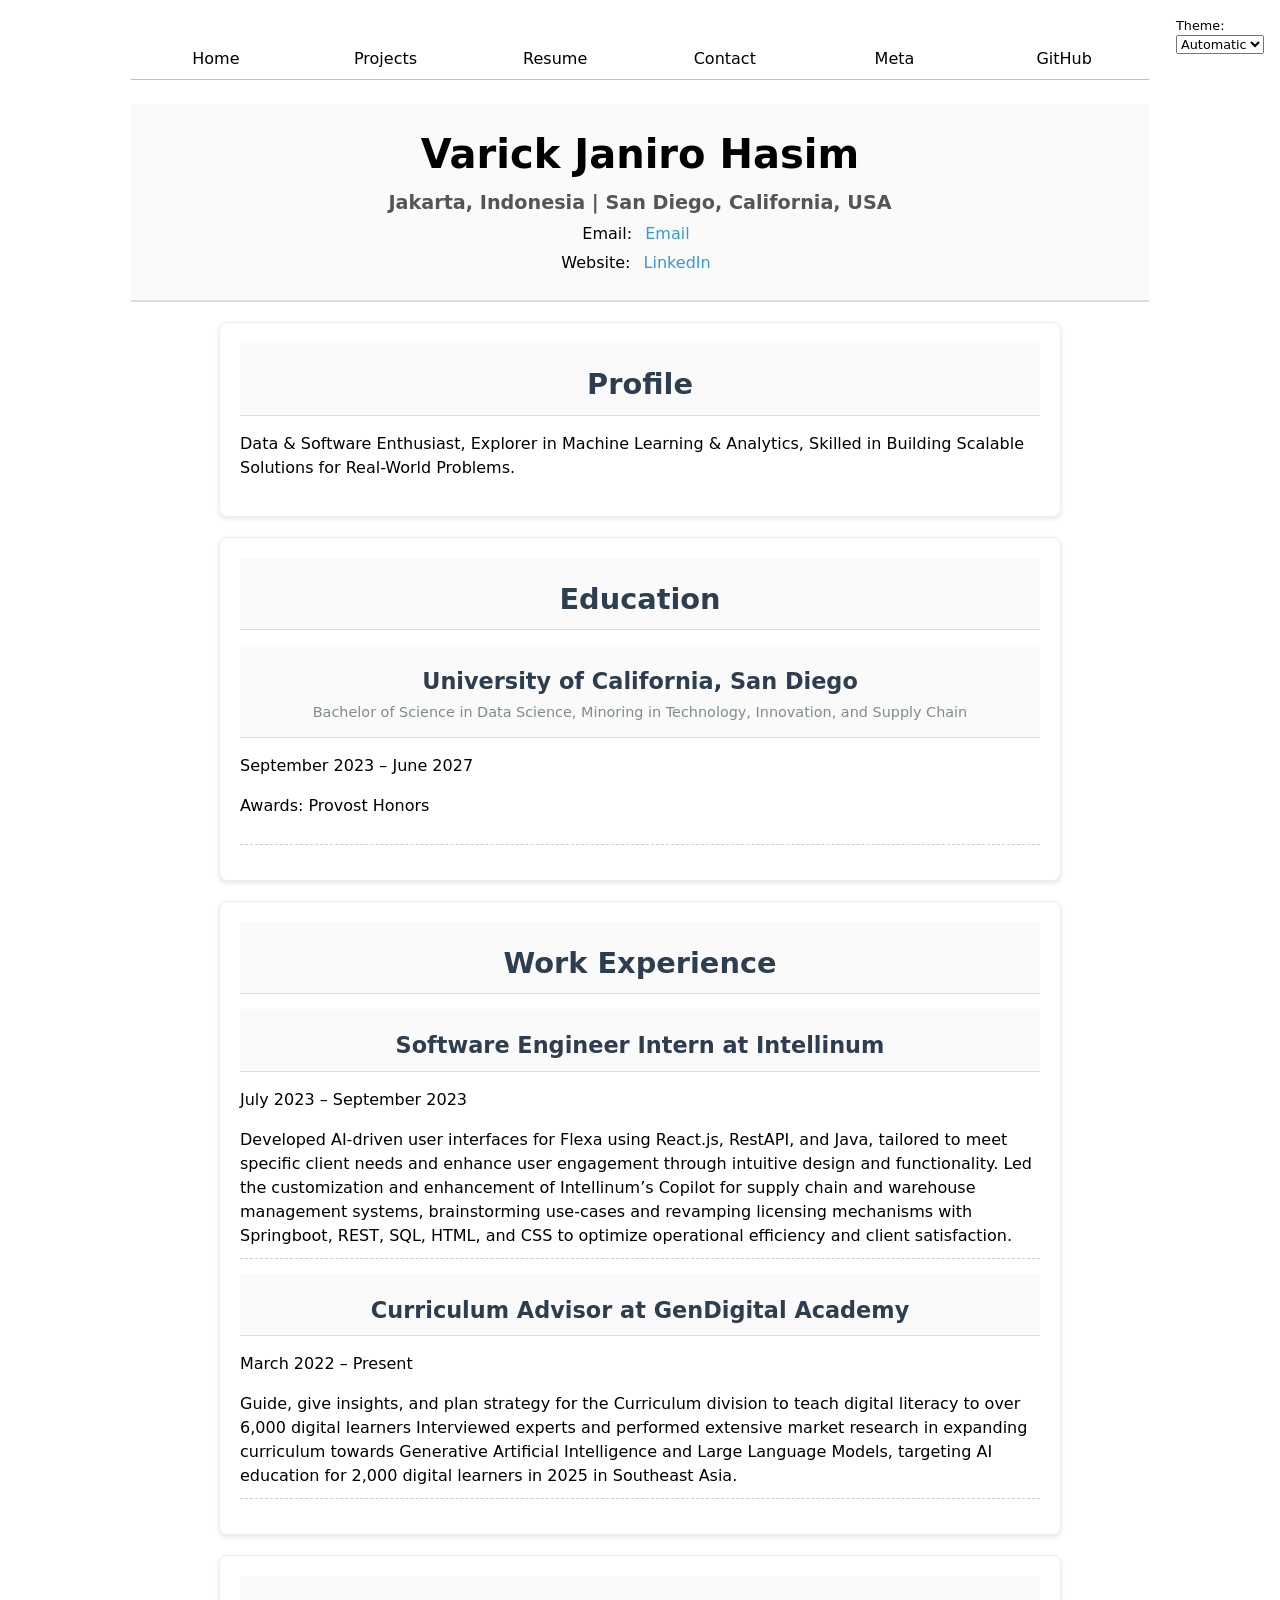
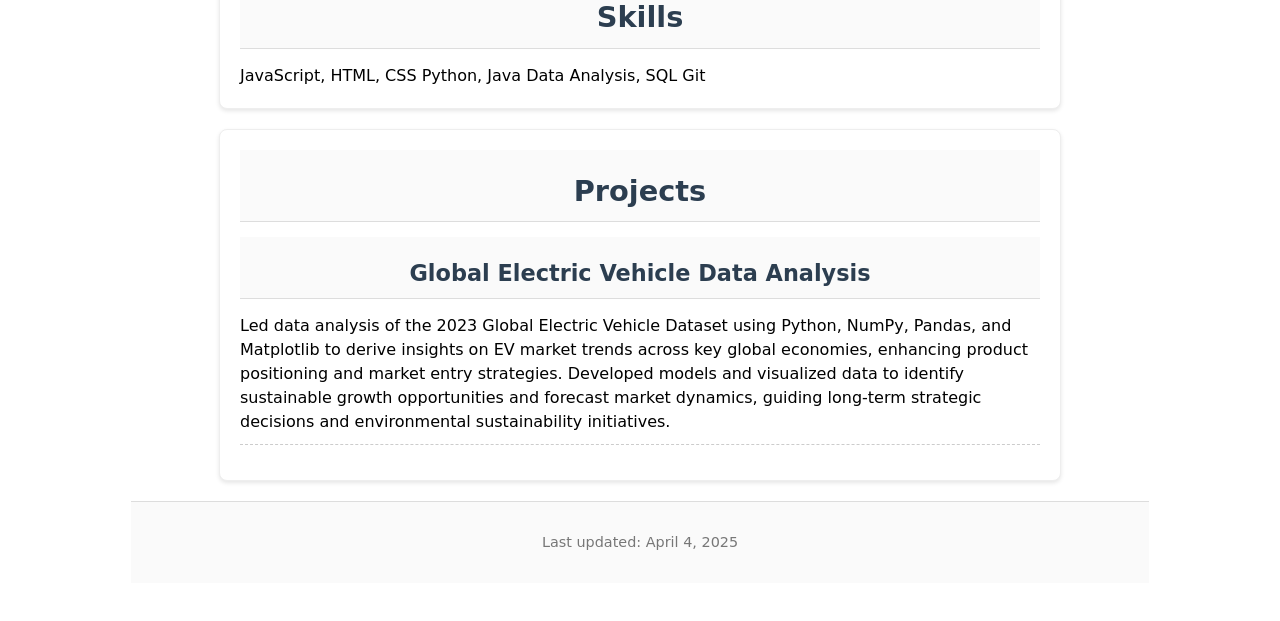
<file: resume/index.html>
<!DOCTYPE html>
<html lang="en">
<head>
  <meta charset="UTF-8">
  <title>Varick Hasim's Resume</title>
  <link rel="stylesheet" href="../style.css">
  <script src="../global.js" type="module"></script>
</head>
<style>
    /* Styles for CV */
    header {
      background-color: #fafafa;
      border-bottom: 2px solid #ddd;
      padding: 20px;
      text-align: center;
    }
    
    header h1 {
      font-size: 2.5em;
      margin: 0;
      color: black;
    }
    
    header h3 {
      font-size: 1.2em;
      margin: 5px 0;
      color: #555;
    }
    
    header p {
      margin: 5px 0;
      color: black;
    }
    
    header a {
      color: #3498db;
      text-decoration: none;
    }
    
    header a:hover {
      text-decoration: underline;
    }
    
    section {
      max-width: 800px;
      margin: 20px auto;
      padding: 20px;
      background-color: #fff;
      border: 1px solid #eee;
      border-radius: 8px;
      box-shadow: 0 2px 4px rgba(0,0,0,0.1);
    }
    
    section header {
      border-bottom: 1px solid #ddd;
      margin-bottom: 15px;
      padding-bottom: 8px;
    }
    
    section header h2 {
      margin: 0;
      font-size: 1.8em;
      color: #2c3e50;
    }
    
    article {
      margin: 15px 0;
      padding-bottom: 10px;
      border-bottom: 1px dashed #ccc;
    }
    
    article header h3 {
      margin: 0;
      font-size: 1.4em;
      color: #2c3e50;
    }
    
    article header p {
      font-size: 0.9em;
      color: #7f8c8d;
      margin-top: 4px;
    }
    
    ul {
      padding-left: 20px;
      list-style-type: disc;
    }
    
    ul li {
      margin-bottom: 8px;
      color: black;
    }
    
    footer {
      background-color: #fafafa;
      border-top: 1px solid #ddd;
      text-align: center;
      padding: 15px;
      margin-top: 20px;
      font-size: 0.9em;
      color: #777;

    }
    #education{
       color: black; 
    }

    #profile {
      color: black;
    }
  
</style>
<body>
    <!-- <nav>
        <ul>
            <li><a href="../index.html">Home Page</a></li>
            <li><a href="../projects/index.html">Projects Page</a></li>
            <li><a href="../contact/index.html">Contact Page</a></li>
            <li><a href="resume/index.html">Resume</a></li>
            <li><a href="https://github.com/varickjh" target="_blank">GitHub</a></li>
        </ul>
    </nav> -->
    <header>
        <h1>Varick Janiro Hasim</h1>
        <h3>Jakarta, Indonesia | San Diego, California, USA</h3>
        <p>Email: <a href="mailto:vhasim@ucsd.edu">Email</a></p>
        <p>Website: <a href="https://www.linkedin.com/in/varickjaniro/" target="_blank">LinkedIn</a></p>
    </header>

    <section id="profile">
        <header>
        <h2>Profile</h2>
        </header>
        <p>
            Data & Software Enthusiast, Explorer in Machine Learning & Analytics, Skilled in Building Scalable Solutions for Real-World Problems.
        </p>
    </section>

    <section id="education">
        <header>
        <h2>Education</h2>
        </header>
        <article>
        <header>
            <h3>University of California, San Diego</h3>
            <p>Bachelor of Science in Data Science, Minoring in Technology, Innovation, and Supply Chain</p>
        </header>
        <p>
            <time datetime="2023-09">September 2023</time> – <time datetime="2027-06">June 2027</time>
        </p>
        <p>
            Awards: Provost Honors
        </p>
        </article>
    </section>

    <section id="experience">
        <header>
        <h2>Work Experience</h2>
        </header>
        <article>
        <header>
            <h3>Software Engineer Intern at Intellinum</h3>
        </header>
        <p>
            <time datetime="2023-07">July 2023</time> – <time datetime="2023-09">September 2023</time>
        </p>
        <ul>
            <li>Developed AI-driven user interfaces for Flexa using React.js, RestAPI, and Java, tailored to meet specific client needs and enhance user engagement through intuitive design and functionality.</li>
            <li>Led the customization and enhancement of Intellinum’s Copilot for supply chain and warehouse management systems, brainstorming use-cases and revamping licensing mechanisms with Springboot, REST, SQL, HTML, and CSS to optimize operational efficiency and client satisfaction.</li>
        </ul>
        </article>
        <article>
        <header>
            <h3>Curriculum Advisor at GenDigital Academy</h3>
        </header>
        <p>
            <time datetime="2022-03">March 2022</time> – Present
        </p>
        <ul>
            <li>Guide, give insights, and plan strategy for the Curriculum division to teach digital literacy to over 6,000 digital learners</li>
            <li>Interviewed experts and performed extensive market research in expanding curriculum towards Generative Artificial Intelligence and Large Language Models, targeting AI education for 2,000 digital learners in 2025 in Southeast Asia.</li>
        </ul>
        </article>
    </section>

    <section id="skills">
        <header>
        <h2>Skills</h2>
        </header>
        <ul>
        <li>JavaScript, HTML, CSS</li>
        <li>Python, Java</li>
        <li>Data Analysis, SQL</li>
        <li>Git</li>
        </ul>
    </section>

    <section id="projects">
        <header>
        <h2>Projects</h2>
        </header>
        <article>
        <header>
            <h3>Global Electric Vehicle Data Analysis</h3>
        </header>
        <ul>
            <li>Led data analysis of the 2023 Global Electric Vehicle Dataset using Python, NumPy, Pandas, and Matplotlib to derive insights on EV market trends across key global economies, enhancing product positioning and market entry strategies.</li>
            <li>Developed models and visualized data to identify sustainable growth opportunities and forecast market dynamics, guiding long-term strategic decisions and environmental sustainability initiatives.</li>
        </ul>
        </article>
    </section>

    <footer>
        <p>Last updated: <time datetime="2025-04-04">April 4, 2025</time></p>
    </footer>
    </body>
    </html>
</file>
<file: style.css>
body {
    /* Set line height to 1.5 times the font size
         and use the OS’s UI font as the website font
       */
    font: 100%/1.5 system-ui;
    max-width: 100ch;
    margin-inline: auto;
    padding: 3ch;
    align-items: center;
  }

ul{
  display: contents;
}

li{
  display: contents;
}

nav {
  display: flex;
  margin-bottom: 1.5em;
  --border-color: oklch(50% 10% 200 / 40%);
  border-bottom: 1px solid var(--border-color);
}

a {
  flex: 1;
  text-decoration: none;
  color:inherit;
  text-align: center;
  padding: 0.5em;
}

.current {
  border-bottom: 0.4em solid var(--border-color);
  padding-bottom: 0.1em;
}

html{
  --color-accent: oklch(65% 50% 0);
}

a:hover{
  border-bottom: 0.4em solid var(--color-accent);
  background-color: color-mix(in oklch, var(--color-accent), canvas 85%);
  padding-bottom: 0.1em;
}

label{
  /* display: block;
  margin-block: 0.1em; */
  display:grid;
  grid-template-columns: subgrid;
  grid-column: 1 / -1;
}

input{
  font:inherit;
  display:block;
  width: 100%;
  box-sizing: border-box;
}

textarea{
  font:inherit;
  display:block;
  width: 100%;
  box-sizing: border-box;
}

button{
  font:inherit;
}

form{
  display:grid;
  grid-template-columns: auto 1fr;
  gap: 1em;
}

.projects{
  display: grid;
  grid-template-columns: repeat(auto-fill, minmax(15em, 1fr));
  gap: 1em;
}

article{
  grid-template-rows: subgrid;
  grid-row: span 3;
}

h2{
  margin: 0;
}

h1{
  font-size:400%;
}

html {
  color-scheme: light dark
}

label.color-scheme {
  position:absolute;
  top: 1rem;
  right: 1rem;
  font-family: inherit;
  font-size: 80%;
}

select{
  font:inherit;
}

#projects-pie-plot {
  max-width: 20em;
  margin-block: 2em;

  overflow: visible;
}

.swatch{
  aspect-ratio: 1 / 1;
  background-color: var(--color);
  border-radius: 50%;
  width: 1em;
}

.legend{
  display:grid;
  grid-template-columns: repeat(auto-fill, minmax(9em, 1fr));
  border: 0.1em solid lightgrey;
  padding: 1em;
  margin: 1em;
  flex: 1;
}

.list-item{
  display: flex;
  align-items: center;
  gap: 0.5em;
}

.container{
  display: flex;
  align-items: center;
  gap: 1em;
}

.searchBar{
  padding: 0.5em;
  margin-top: 1em;
  margin-bottom: 1em;
}

&:has(path:hover) {
  path:not(:hover) {
    opacity: 0.5;
  }
}

path {
  transition: 300ms;
  cursor: pointer;
}

.selected {
  --color: oklch(60% 45% 0) !important;
  display: flex;
  align-items: center;
  gap: 0.5em;

  &:is(path) {
    fill: var(--color);
  }
}

.stats {
  display: grid;
  grid-template-columns: repeat(6, 1fr);
  gap: 10px;
  max-width: 900px;
  margin: 20px 0;
  padding: 1rem;
  border: 1px solid #ccc;
  border-radius: 5px;
}

.stats dt {
  grid-row: 1;
  font-size: 12px;
  color: #999;
  text-transform: uppercase;
  margin-bottom: 5px;
}

.stats dd {
  grid-row: 2;
  font-size: 16px;
  font-weight: bold;
  margin: 0;
}

/* 1. Style the <dl class="info"> as a two-column grid */
dl.info {
  display: grid;
  grid-template-columns: max-content 1fr; /* labels in column 1, values in column 2 */
  column-gap: 1em;    /* space between dt and dd */
  row-gap: 0.5em;     /* space between rows */
  transition-duration: 500ms;
  transition-property: opacity, visibility;
}

dl.info[hidden]:not(:hover, :focus-within) {
  opacity: 0;
  visibility: hidden;
}

/* Remove default margins */
dl.info dt,
dl.info dd {
  margin: 0;
}

/* Make labels (dt) less prominent than values (dd) */
dl.info dt {
  color: #666;
  font-weight: normal;
  text-align: right;  /* right-align labels if you like */
  padding-right: 0.5em;
}
dl.info dd {
  color: #222;
  font-weight: bold;
}

/* 2. Tooltip fixed to top-left of viewport */
.tooltip {
  position: fixed;
  top: 1em;
  left: 1em;
  z-index: 1000;      /* ensure it sits above other content */
}


circle {
  /* transition: all 200ms, r calc(var(--r) * 100ms); */
  transition: 200ms;
  transform-origin: center;
  transform-box: fill-box;
}


circle:hover {
  transform: scale(1.5);
}

@keyframes marching-ants {
  to {
    stroke-dashoffset: -8; /* 5 + 3 */
  }
}

.selection {
  fill-opacity: 0.1;
  stroke: black;
  stroke-opacity: 0.7;
  stroke-dasharray: 5 3;
  animation: marching-ants 2s linear infinite;
}

circle.selected {
  fill: #ff6b6b;
}

#files {
  display: grid;
  grid-template-columns: 1fr 4fr;

  > div {
    grid-column: 1 / -1;
    display: grid;
    grid-template-columns: subgrid;
  }

  dt {
    grid-column: 1;
  }

  dd {
    grid-column: 2;
    display: flex;
    flex-wrap: wrap;
    align-items: start;
    align-content: start;
    gap: 0.15em;
    padding-top: 0.6em;
    margin-left: 0;
  }
  small {
    font-size: 0.8em;
    color: #888;
    display: block;
  }

  .loc {
  display: flex;
  width: 0.5em;
  aspect-ratio: 1;
  background: steelblue;
  border-radius: 50%;
}
}

#scrolly-1 {
  position: relative;
  display: flex;
  gap: 1rem;

  > * {
    flex: 1;
  }
}

#scatter-story {
  position: relative;
}

#scatter-plot {
  position: sticky;
  top: 0;
  left: 0;
  bottom: auto;
  height: 50vh;
}
</file>
